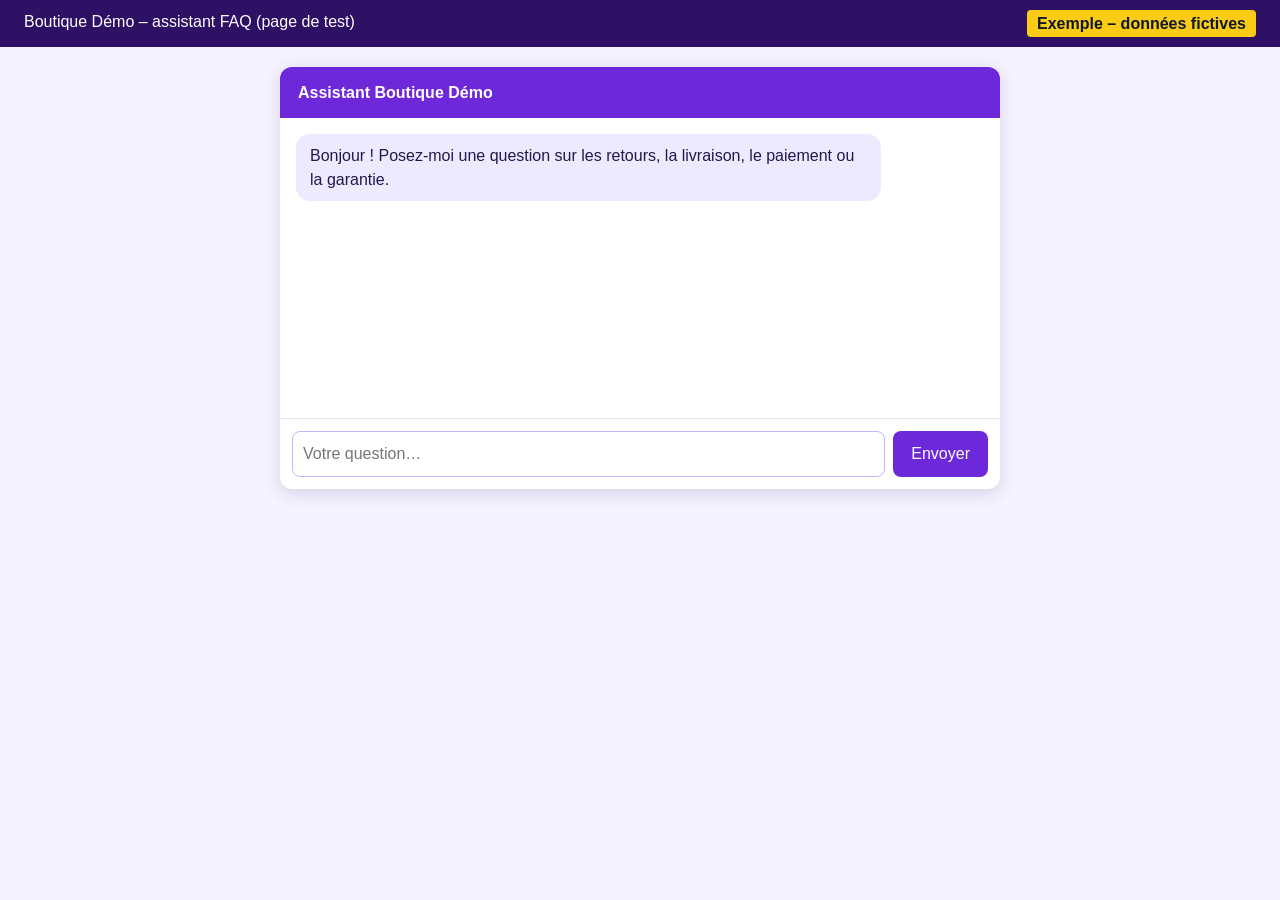
<file: livrables/comeup/demos/S2/widget.html>
<!doctype html><meta charset=utf-8><title>Boutique Démo</title>
<style>*{box-sizing:border-box}body{margin:0;font:16px/1.45 'Segoe UI',Arial,sans-serif;background:#f5f3ff;color:#1e1b4b}
.bar{background:#2E1065;color:#fff;padding:10px 24px;display:flex;justify-content:space-between}.tag{background:#FACC15;color:#0f172a;font-weight:700;padding:2px 10px;border-radius:4px}
.wrap{max-width:720px;margin:20px auto;background:#fff;border-radius:12px;box-shadow:0 4px 18px #2e106526;overflow:hidden}
.head{background:#6D28D9;color:#fff;padding:14px 18px;font-weight:700}#log{padding:16px;min-height:300px}
.m{max-width:85%;padding:10px 14px;border-radius:14px;margin:0 0 12px}.u{background:#6D28D9;color:#fff;margin-left:auto}.b{background:#ede9fe}
.src{font-size:13px;margin-top:8px;color:#5b21b6;border-top:1px solid #c4b5fd;padding-top:6px}.nok{background:#fef3c7}
form{display:flex;gap:8px;padding:12px;border-top:1px solid #e5e7eb}input{flex:1;padding:10px;border:1px solid #c4b5fd;border-radius:8px;font:inherit}button{background:#6D28D9;color:#fff;border:0;border-radius:8px;padding:0 18px;font:inherit}</style>
<div class=bar><span>Boutique Démo – assistant FAQ (page de test)</span><span class=tag>Exemple – données fictives</span></div>
<div class=wrap><div class=head>Assistant Boutique Démo</div><div id=log><div class="m b">Bonjour ! Posez-moi une question sur les retours, la livraison, le paiement ou la garantie.</div></div>
<form id=f><input id=q placeholder="Votre question…" autocomplete=off><button>Envoyer</button></form></div>
<script>
const log=document.getElementById('log');
async function send(q){ if(!q)return; add('u',q);
 const r=await (await fetch('/ask?q='+encodeURIComponent(q))).json();
 add('b'+(r.source?'':' nok'),r.answer,r.source?(r.gen?'Réponse rédigée par Claude à partir du passage cité · ':'')+'Source : '+r.source:'');}
function add(c,t,s){const d=document.createElement('div');d.className='m '+c;d.textContent=t;
 if(s){const e=document.createElement('div');e.className='src';e.textContent=s;d.appendChild(e)}log.appendChild(d)}
f.onsubmit=e=>{e.preventDefault();send(q.value);q.value=''};
(async()=>{for(const q of new URLSearchParams(location.search).getAll('q'))await send(q)})();
</script>
</file>
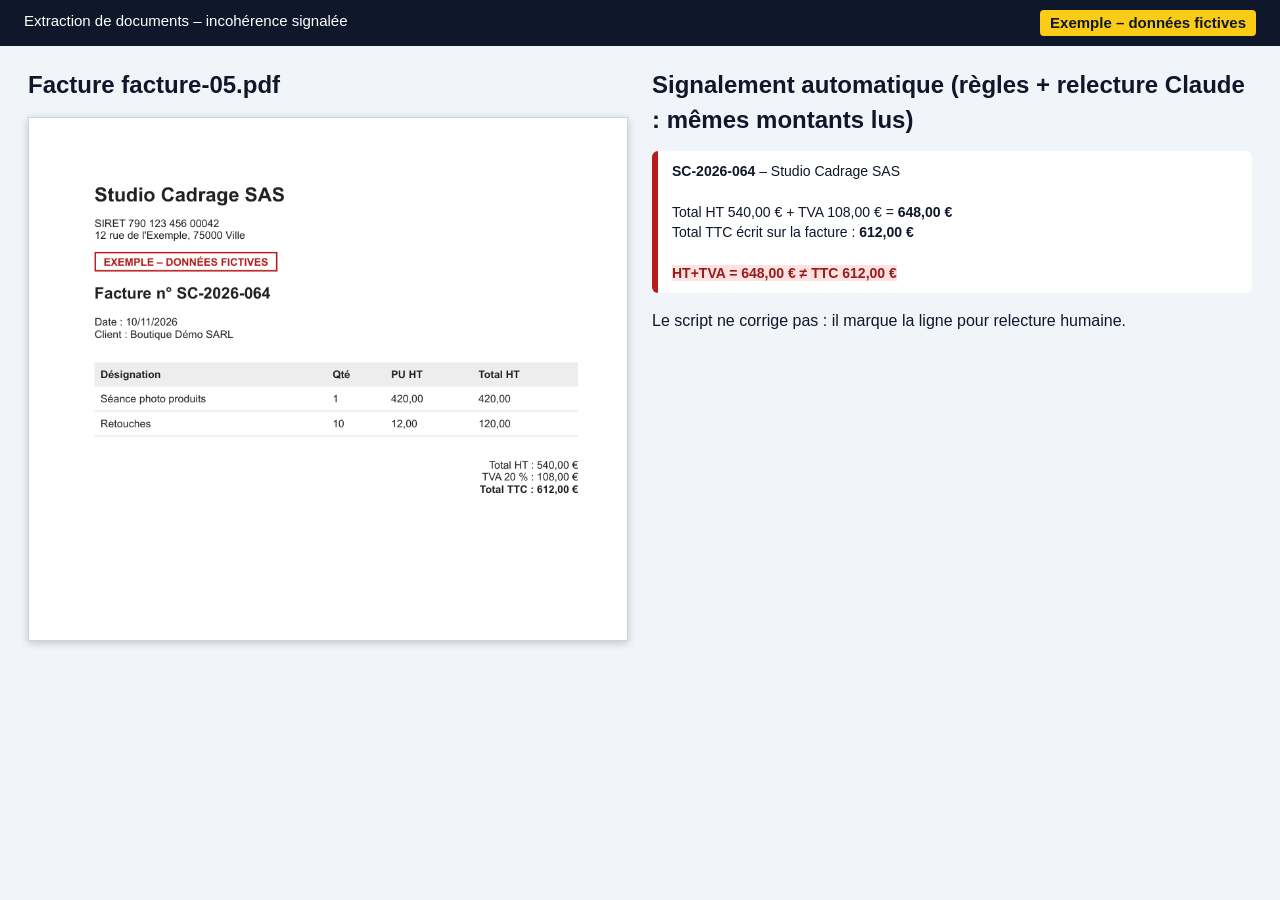
<file: livrables/comeup/demos/S3/_tmp/p.html>
<!doctype html><meta charset=utf-8><style>:root{--a:#0F766E}
*{box-sizing:border-box}body{margin:0;font:16px/1.45 'Segoe UI',Arial,sans-serif;background:#f1f5f9;color:#0f172a}
.bar{background:#0f172a;color:#fff;padding:10px 24px;display:flex;justify-content:space-between;font-size:15px}
.tag{background:#facc15;color:#0f172a;font-weight:700;padding:2px 10px;border-radius:4px}
main{padding:22px 28px}h1{font-size:24px;margin:0 0 14px}
table{border-collapse:collapse;width:100%;background:#fff;font-size:14px}
th{background:var(--a);color:#fff;text-align:left;padding:7px 9px}td{padding:6px 9px;border-bottom:1px solid #e2e8f0}
.bad{background:#fee2e2;color:#991b1b;font-weight:600}.ok{color:#166534}.warn{background:#fef9c3}
pre{background:#0f172a;color:#e2e8f0;padding:16px;border-radius:8px;font:14px/1.5 Consolas,monospace;white-space:pre-wrap}
.card{background:#fff;border-left:6px solid var(--a);border-radius:6px;padding:10px 14px;margin:0 0 10px;font-size:14px}
</style>
<div class=bar><span>Extraction de documents – incohérence signalée</span><span class=tag>Exemple – données fictives</span></div><main><div style='display:grid;grid-template-columns:1fr 1fr;gap:24px'><div><h1>Facture facture-05.pdf</h1><img src=f5.png style='width:100%;border:1px solid #cbd5e1;box-shadow:0 2px 8px #0003'></div><div><h1>Signalement automatique (règles + relecture Claude : mêmes montants lus)</h1><div class=card style='border-color:#b91c1c'><b>SC-2026-064</b> – Studio Cadrage SAS<br><br>Total HT 540,00 € + TVA 108,00 € = <b>648,00 €</b><br>Total TTC écrit sur la facture : <b>612,00 €</b><br><br><span class=bad>HT+TVA = 648,00 € ≠ TTC 612,00 €</span></div><p>Le script ne corrige pas : il marque la ligne pour relecture humaine.</p></div></div></main>
</file>
